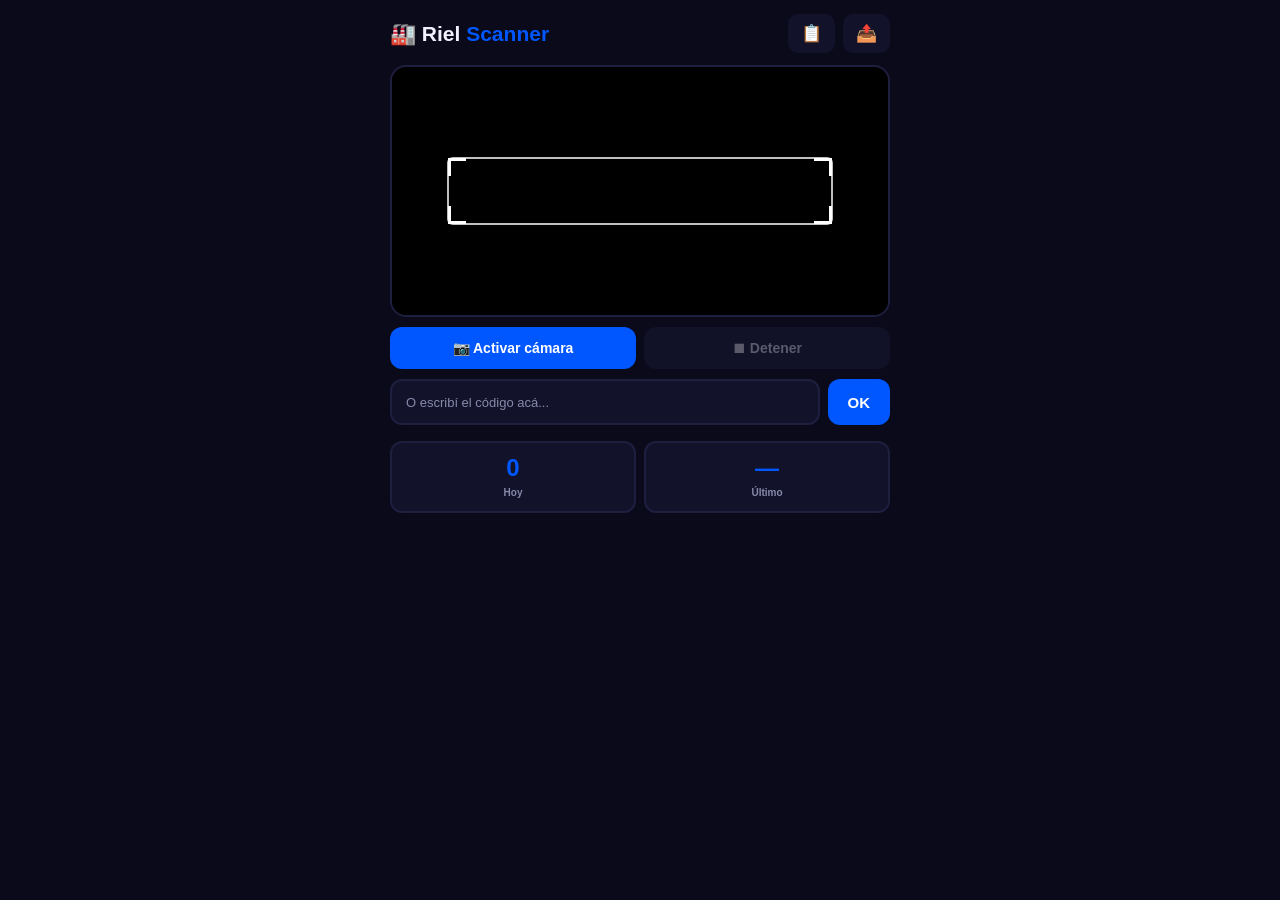
<file: index.html>
<!DOCTYPE html>
<html lang="es">
<head>
  <meta charset="UTF-8"/>
  <meta name="viewport" content="width=device-width, initial-scale=1.0, user-scalable=no"/>
  <title>Riel Scanner</title>
  <style>
    *{box-sizing:border-box;margin:0;padding:0;-webkit-tap-highlight-color:transparent}
    :root{--primary:#0057ff;--primary-dark:#003dc2;--success:#00c853;--danger:#ff1744;
          --warning:#ff9100;--bg:#0a0a1a;--surface:#12122a;--surface2:#1e1e3f;
          --text:#f0f0ff;--muted:#8888aa;--radius:16px}
    body{font-family:-apple-system,BlinkMacSystemFont,'Segoe UI',sans-serif;
         background:var(--bg);color:var(--text);min-height:100vh;
         display:flex;flex-direction:column;align-items:center;padding:14px 14px 60px}
    .header{width:100%;max-width:500px;display:flex;align-items:center;
            justify-content:space-between;margin-bottom:12px}
    .header h1{font-size:21px;font-weight:900}
    .header h1 span{color:var(--primary)}
    .hbtns{display:flex;gap:8px}
    .btn-ico{background:var(--surface);border:none;color:var(--text);
             padding:9px 13px;border-radius:10px;font-size:17px;cursor:pointer}
    /* CAMARA */
    .cam-wrap{width:100%;max-width:500px;position:relative;border-radius:var(--radius);
              overflow:hidden;background:#000;border:2px solid var(--surface2);
              margin-bottom:10px;transition:border-color .3s}
    .cam-wrap.flash{border-color:var(--success)!important}
    #video{width:100%;display:block;max-height:260px;object-fit:cover}
    .aim{position:absolute;inset:0;display:flex;align-items:center;
         justify-content:center;pointer-events:none}
    .aim-box{width:78%;height:68px;border:2px solid rgba(255,255,255,.75);border-radius:6px;
             box-shadow:0 0 0 2000px rgba(0,0,0,.32);position:relative}
    .c{position:absolute;width:18px;height:18px;border-color:#fff;border-style:solid}
    .c.tl{top:-1px;left:-1px;border-width:3px 0 0 3px}
    .c.tr{top:-1px;right:-1px;border-width:3px 3px 0 0}
    .c.bl{bottom:-1px;left:-1px;border-width:0 0 3px 3px}
    .c.br{bottom:-1px;right:-1px;border-width:0 3px 3px 0}
    .scan-line{position:absolute;left:11%;right:11%;height:2px;
               background:linear-gradient(90deg,transparent,var(--primary),transparent);
               animation:sweep 1.8s ease-in-out infinite;display:none}
    .scanning .scan-line{display:block}
    @keyframes sweep{0%,100%{top:18%}50%{top:80%}}
    .cam-btns{width:100%;max-width:500px;display:flex;gap:8px;margin-bottom:10px}
    .btn-cam{flex:1;padding:13px;border:none;border-radius:12px;
             font-size:14px;font-weight:700;cursor:pointer}
    .btn-start{background:var(--primary);color:#fff}
    .btn-start:disabled{background:#333355;cursor:not-allowed}
    .btn-stop{background:var(--surface2);color:var(--text)}
    .btn-stop:disabled{opacity:.35;cursor:not-allowed}
    /* MANUAL */
    .manual-wrap{width:100%;max-width:500px;display:flex;gap:8px;margin-bottom:16px}
    .manual-input{flex:1;background:var(--surface);border:2px solid var(--surface2);
                  border-radius:12px;color:var(--text);font-size:16px;font-weight:600;
                  padding:12px 14px;outline:none}
    .manual-input:focus{border-color:var(--primary)}
    .manual-input::placeholder{color:var(--muted);font-size:13px;font-weight:400}
    .btn-ok{background:var(--primary);color:#fff;border:none;border-radius:12px;
            padding:12px 20px;font-size:15px;font-weight:800;cursor:pointer}
    /* LOADING */
    .loading{width:100%;max-width:500px;display:flex;align-items:center;
             justify-content:center;gap:10px;padding:14px;color:var(--muted);font-size:14px}
    .loading.hidden{display:none}
    .spinner{width:20px;height:20px;border:3px solid var(--surface2);
             border-top-color:var(--primary);border-radius:50%;animation:spin .7s linear infinite}
    @keyframes spin{to{transform:rotate(360deg)}}
    /* RESULTADO */
    .result-card{width:100%;max-width:500px;border-radius:var(--radius);
                 padding:18px;border:2px solid var(--success);
                 background:rgba(0,200,83,.07);animation:slideIn .3s ease;margin-bottom:14px}
    .result-card.error  {border-color:var(--danger);background:rgba(255,23,68,.07)}
    .result-card.warning{border-color:var(--warning);background:rgba(255,145,0,.07)}
    .result-card.hidden{display:none}
    @keyframes slideIn{from{opacity:0;transform:translateY(-8px)}to{opacity:1;transform:none}}
    .result-top{display:flex;justify-content:space-between;align-items:flex-start;margin-bottom:5px}
    .res-cliente{font-size:21px;font-weight:900;line-height:1.2;flex:1}
    .res-badge{font-size:12px;font-weight:700;padding:4px 11px;border-radius:20px;
               background:var(--success);color:#000;white-space:nowrap;margin-left:8px;flex-shrink:0}
    .res-badge.error  {background:var(--danger);color:#fff}
    .res-badge.warning{background:var(--warning);color:#000}
    .res-meta{font-size:12px;color:var(--muted);margin-bottom:12px;line-height:1.8}
    .prod-label{font-size:11px;font-weight:700;text-transform:uppercase;
                letter-spacing:1px;color:var(--muted);margin-bottom:8px}
    /* CHECKLIST PRODUCTOS */
    .prod-list{list-style:none;display:flex;flex-direction:column;gap:6px}
    .prod-item{background:var(--surface2);border-radius:10px;padding:11px 13px;
               display:flex;align-items:center;gap:10px;transition:.2s;cursor:pointer}
    .prod-item.done{background:rgba(0,200,83,.12);border:1px solid rgba(0,200,83,.3)}
    .prod-item.done .prod-name{text-decoration:line-through;color:var(--muted)}
    .chk{width:22px;height:22px;border-radius:6px;border:2px solid var(--muted);
         display:flex;align-items:center;justify-content:center;flex-shrink:0;transition:.2s;font-size:14px}
    .prod-item.done .chk{background:var(--success);border-color:var(--success);color:#000}
    .prod-info{flex:1;min-width:0}
    .prod-name{font-size:14px;font-weight:600}
    .prod-cod{font-size:11px;color:var(--muted)}
    .prod-qty{background:var(--primary);color:#fff;border-radius:6px;
              padding:2px 9px;font-size:12px;font-weight:700;flex-shrink:0}
    .prod-item.done .prod-qty{background:var(--success);color:#000}
    .prog-pedido{margin-top:10px;display:flex;align-items:center;gap:8px}
    .prog-bar-wrap{flex:1;background:var(--surface2);border-radius:20px;height:6px;overflow:hidden}
    .prog-bar-fill{height:100%;background:var(--success);border-radius:20px;transition:width .4s}
    .prog-txt{font-size:12px;color:var(--muted);white-space:nowrap}
    .res-time{margin-top:8px;font-size:11px;color:var(--muted);text-align:right}
    /* STATS */
    .stats-bar{width:100%;max-width:500px;display:flex;gap:8px;margin-bottom:14px}
    .stat{flex:1;background:var(--surface);border-radius:12px;padding:11px;
          text-align:center;border:2px solid var(--surface2)}
    .stat-n{display:block;font-size:24px;font-weight:900;color:var(--primary)}
    .stat-l{font-size:10px;color:var(--muted);font-weight:600}
    /* HISTORIAL */
    .hist-wrap{width:100%;max-width:500px;display:none}
    .hist-wrap.open{display:block}
    .hist-hdr{display:flex;justify-content:space-between;align-items:center;margin-bottom:12px}
    .hist-hdr h2{font-size:16px;font-weight:800}
    .btn-cls{background:none;border:none;color:var(--muted);font-size:13px;cursor:pointer}
    .hist-list{display:flex;flex-direction:column;gap:8px}
    .hi{background:var(--surface);border-radius:var(--radius);
        padding:12px 14px;border-left:4px solid var(--primary)}
    .hi.hi-done{border-left-color:var(--success)}
    .hi-top{display:flex;justify-content:space-between;margin-bottom:3px}
    .hi-cli{font-weight:800;font-size:14px}
    .hi-t{font-size:11px;color:var(--muted)}
    .hi-m{font-size:12px;color:var(--muted);margin-top:2px}
    .empty{text-align:center;color:var(--muted);padding:36px 0}
    /* TOAST */
    .toast{position:fixed;bottom:22px;left:50%;transform:translateX(-50%);
           padding:11px 22px;border-radius:30px;font-weight:700;font-size:14px;
           z-index:9999;box-shadow:0 8px 32px rgba(0,0,0,.5);animation:tin .25s ease;white-space:nowrap}
    .toast.hidden{display:none}
    .toast.success{background:var(--success);color:#000}
    .toast.error  {background:var(--danger);color:#fff}
    .toast.warning{background:var(--warning);color:#000}
    @keyframes tin{from{opacity:0;transform:translateX(-50%) translateY(14px)}
                   to  {opacity:1;transform:translateX(-50%) translateY(0)}}
  </style>
</head>
<body>
<div class="header">
  <h1>🏭 Riel <span>Scanner</span></h1>
  <div class="hbtns">
    <button class="btn-ico" onclick="toggleHistory()" title="Historial">📋</button>
    <a href="/uploader.html" style="text-decoration:none">
      <button class="btn-ico" title="Subir Excel">📤</button>
    </a>
  </div>
</div>
<div class="cam-wrap" id="cam-wrap">
  <video id="video" playsinline muted autoplay></video>
  <div class="aim">
    <div class="aim-box">
      <div class="c tl"></div><div class="c tr"></div>
      <div class="c bl"></div><div class="c br"></div>
    </div>
  </div>
  <div class="scan-line" id="scan-line"></div>
</div>
<div class="cam-btns">
  <button class="btn-cam btn-start" id="btn-start" onclick="startCamera()">📷 Activar cámara</button>
  <button class="btn-cam btn-stop"  id="btn-stop"  onclick="stopCamera()" disabled>⏹ Detener</button>
</div>
<div class="manual-wrap">
  <input type="text" id="manual-input" class="manual-input"
         placeholder="O escribí el código acá..." autocomplete="off"/>
  <button class="btn-ok" onclick="manualScan()">OK</button>
</div>
<div class="loading hidden" id="loading"><div class="spinner"></div> Buscando...</div>
<div id="result-card" class="result-card hidden">
  <div class="result-top">
    <div class="res-cliente" id="res-cliente"></div>
    <div class="res-badge"   id="res-badge"></div>
  </div>
  <div class="res-meta" id="res-meta"></div>
  <div class="prod-label">Productos — tocá para marcar separado</div>
  <ul class="prod-list" id="res-products"></ul>
  <div class="prog-pedido">
    <div class="prog-bar-wrap"><div class="prog-bar-fill" id="prog-fill" style="width:0"></div></div>
    <span class="prog-txt" id="prog-txt">0/0</span>
  </div>
  <div class="res-time" id="res-time"></div>
</div>
<div class="stats-bar">
  <div class="stat"><span class="stat-n" id="stat-hoy">0</span><span class="stat-l">Hoy</span></div>
  <div class="stat"><span class="stat-n" id="stat-ult">—</span><span class="stat-l">Último</span></div>
</div>
<div class="hist-wrap" id="hist-wrap">
  <div class="hist-hdr">
    <h2>📋 Historial</h2>
    <button class="btn-cls" onclick="toggleHistory()">✕</button>
  </div>
  <div class="hist-list" id="hist-list"></div>
</div>
<div id="toast" class="toast hidden"></div>
<script>
const SUPA_URL = 'https://aylfgwyoxvplfegshewv.supabase.co';
const SUPA_KEY = 'eyJhbGciOiJIUzI1NiIsInR5cCI6IkpXVCJ9.eyJpc3MiOiJzdXBhYmFzZSIsInJlZiI6ImF5bGZnd3lveHZwbGZlZ3NoZXd2Iiwicm9sZSI6ImFub24iLCJpYXQiOjE3ODQ3NTQ0MzYsImV4cCI6MjEwMDMzMDQzNn0.MMjgt35jrLB4tdTGIFqTvbzqniyQ1C4EGghAiokipfA';
const SCAN_KEY = 'riel_v5';

// ── CÁMARA ─────────────────────────────────────────────
let stream=null,detecting=false,lastCode='',lastTs=0;
const DEB=2500;

async function startCamera(){
  document.getElementById('btn-start').disabled=true;
  document.getElementById('btn-stop').disabled=false;
  document.getElementById('cam-wrap').classList.add('scanning');
  try{
    stream=await navigator.mediaDevices.getUserMedia({
      video:{facingMode:'environment',width:{ideal:1280},height:{ideal:720}}
    });
    const v=document.getElementById('video');
    v.srcObject=stream; await v.play();
    detecting=true; detectLoop();
  }catch(e){ resetCam(); showToast('Sin acceso a la cámara','error'); }
}

async function detectLoop(){
  if(!detecting) return;
  const v=document.getElementById('video');
  if(!v.videoWidth){setTimeout(detectLoop,200);return}
  if('BarcodeDetector' in window){
    const bd=new BarcodeDetector({
      formats:['code_128','code_39','ean_13','ean_8','upc_a','upc_e','itf','codabar','code_93']
    });
    const loop=async()=>{
      if(!detecting) return;
      try{
        const codes=await bd.detect(v);
        if(codes.length){
          const valid=codes
            .map(c=>c.rawValue)
            .filter(c=>/^\d{10,}$/.test(c))
            .sort((a,b)=>b.length-a.length);
          if(valid.length){
            const code=valid[0];
            const now=Date.now();
            if(code!==lastCode||(now-lastTs)>DEB){
              lastCode=code;lastTs=now;
              flash();vibrate([60]);processScan(code);
            }
          }
        }
      }catch{}
      setTimeout(loop,150);
    };loop();
  } else {
    // Fallback ZXing
    const s=document.createElement('script');
    s.src='https://unpkg.com/@zxing/library@0.19.1/umd/index.min.js';
    s.onload=()=>{
      const hints=new Map();
      hints.set(ZXing.DecodeHintType.POSSIBLE_FORMATS,[
        ZXing.BarcodeFormat.CODE_128,ZXing.BarcodeFormat.EAN_13,
        ZXing.BarcodeFormat.EAN_8,ZXing.BarcodeFormat.CODE_39,ZXing.BarcodeFormat.UPC_A
      ]);
      const reader=new ZXing.MultiFormatReader();reader.setHints(hints);
      const canvas=document.createElement('canvas');const ctx=canvas.getContext('2d');
      const loop=()=>{
        if(!detecting) return;
        try{
          canvas.width=v.videoWidth;canvas.height=v.videoHeight;
          ctx.drawImage(v,0,0);
          const lum=new ZXing.HTMLCanvasElementLuminanceSource(canvas);
          const res=new ZXing.MultiFormatReader().decode(new ZXing.BinaryBitmap(new ZXing.HybridBinarizer(lum)));
          const code=res.getText();
          if(/^\d{10,}$/.test(code)){
            const now=Date.now();
            if(code!==lastCode||(now-lastTs)>DEB){lastCode=code;lastTs=now;flash();vibrate([60]);processScan(code);}
          }
        }catch{}
        setTimeout(loop,200);
      };loop();
    };document.head.appendChild(s);
  }
}

function flash(){const w=document.getElementById('cam-wrap');w.style.borderColor='var(--success)';setTimeout(()=>w.style.borderColor='var(--surface2)',700)}
function stopCamera(){detecting=false;if(stream){stream.getTracks().forEach(t=>t.stop());stream=null;}document.getElementById('video').srcObject=null;resetCam();}
function resetCam(){detecting=false;document.getElementById('btn-start').disabled=false;document.getElementById('btn-stop').disabled=true;document.getElementById('cam-wrap').classList.remove('scanning')}

document.addEventListener('DOMContentLoaded',()=>{
  document.getElementById('manual-input').addEventListener('keydown',e=>{if(e.key==='Enter'){e.preventDefault();manualScan()}});
  updateStats();
});
function manualScan(){const i=document.getElementById('manual-input');const c=i.value.trim();if(!c){showToast('Ingresá un código','error');return}i.value='';processScan(c);}

// ── ESCANEO ────────────────────────────────────────────
let currentPedidoIds=[];

async function processScan(code){
  setLoading(true);document.getElementById('result-card').classList.add('hidden');
  let pedido;
  try{pedido=await buscarPedido(code);}
  catch(e){setLoading(false);showResult({tipo:'error',cliente:code,badge:'❌ Sin conexión',meta:'',rows:[]});showToast('Error de red','error');return;}
  setLoading(false);
  if(!pedido){vibrate([200,100,200]);showResult({tipo:'error',cliente:code,badge:'❌ No encontrado',meta:'El código no está en la base de pedidos',rows:[]});showToast('No encontrado','error');return;}
  const dup=wasScannedToday(code);
  saveEscaneo(code,pedido);updateStats();
  currentPedidoIds=pedido.rows.map(r=>r.id);
  showResult({
    tipo:dup?'warning':'ok',
    cliente:pedido.cliente||pedido.nroFactura,
    badge:dup?'⚠️ Ya escaneado':'✅ Registrado',
    meta:[pedido.factura&&`Fact. ${pedido.factura}`,pedido.nroFactura&&`Nº ${pedido.nroFactura}`,
          pedido.ruta&&`Ruta ${pedido.ruta}`,pedido.zona&&`Zona ${pedido.zona}`].filter(Boolean).join(' · '),
    rows:pedido.rows,
  });
  dup?(vibrate([50,50,50]),showToast('⚠️ Ya escaneado','warning')):(vibrate([80]),showToast('✅ Registrado','success'));
}

// ── SUPABASE ───────────────────────────────────────────
async function buscarPedido(codigo){
  const intentos=[
    `pedidos?codigo_barras=eq.${enc(codigo)}&select=*&limit=1`,
    `pedidos?nro_factura=eq.${enc(codigo)}&select=*&limit=1`,
    `pedidos?cliente=eq.${enc(codigo)}&select=*&limit=1`,
    `pedidos?negocio=eq.${enc(codigo)}&select=*&limit=1`,
    `pedidos?ord_compra=eq.${enc(codigo)}&select=*&limit=1`,
  ];
  let fila=null;
  for(const q of intentos){const r=await supaGet(q);if(r&&r.length){fila=r[0];break;}}
  if(!fila) return null;
  const todo=await supaGet(`pedidos?nro_factura=eq.${enc(fila.nro_factura)}&select=*&order=id`);
  return buildPedido(todo.length?todo:[fila]);
}

function buildPedido(rows){
  if(!rows||!rows.length) return null;
  const b=rows[0];
  return{
    nroFactura:b.nro_factura,factura:b.factura,
    cliente:b.cliente||b.negocio||b.nro_factura,
    ruta:b.ruta_cliente||b.ruta,zona:b.zona,rows:rows
  };
}

async function supaGet(path){
  const r=await fetch(`${SUPA_URL}/rest/v1/${path}`,{headers:{'apikey':SUPA_KEY,'Authorization':`Bearer ${SUPA_KEY}`}});
  if(!r.ok) throw new Error(r.statusText);
  return r.json();
}

async function marcarSeparado(id,separado){
  await fetch(`${SUPA_URL}/rest/v1/pedidos?id=eq.${id}`,{
    method:'PATCH',
    headers:{'apikey':SUPA_KEY,'Authorization':`Bearer ${SUPA_KEY}`,'Content-Type':'application/json','Prefer':'return=minimal'},
    body:JSON.stringify({separado,separado_at:separado?new Date().toISOString():null})
  });
}

function enc(s){return encodeURIComponent(s)}

// ── UI ─────────────────────────────────────────────────
function setLoading(on){document.getElementById('loading').classList.toggle('hidden',!on)}

function showResult({tipo,cliente,badge,meta,rows}){
  const card=document.getElementById('result-card');
  card.className='result-card'+(tipo==='error'?' error':tipo==='warning'?' warning':'');
  document.getElementById('res-cliente').textContent=cliente;
  const b=document.getElementById('res-badge');
  b.textContent=badge;b.className='res-badge'+(tipo==='error'?' error':tipo==='warning'?' warning':'');
  document.getElementById('res-meta').textContent=meta;
  const list=document.getElementById('res-products');
  list.innerHTML='';
  if(!rows||!rows.length){
    list.innerHTML='<li style="color:var(--muted);padding:10px">Sin productos</li>';
  } else {
    rows.forEach(r=>{
      const li=document.createElement('li');
      li.className='prod-item'+(r.separado?' done':'');
      li.dataset.id=r.id;
      li.innerHTML=`<div class="chk">${r.separado?'✓':''}</div>
        <div class="prod-info">
          <div class="prod-name">${r.producto||'—'}</div>
          <div class="prod-cod">[${r.cod_producto||''}] ${r.codigo_barras||''}</div>
        </div>
        <span class="prod-qty">x${r.cantidad}</span>`;
      li.onclick=()=>toggleSeparado(li,r.id);
      list.appendChild(li);
    });
  }
  updateProgress(rows);
  document.getElementById('res-time').textContent=new Date().toLocaleTimeString('es-AR',{hour:'2-digit',minute:'2-digit',second:'2-digit'});
  card.classList.remove('hidden');
}

async function toggleSeparado(li,id){
  const done=!li.classList.contains('done');
  li.classList.toggle('done',done);
  li.querySelector('.chk').textContent=done?'✓':'';
  // Actualizar progreso visualmente de inmediato
  const allItems=document.querySelectorAll('.prod-item');
  const total=allItems.length;
  const doneCount=[...allItems].filter(i=>i.classList.contains('done')).length;
  updateProgressNums(doneCount,total);
  // Guardar en Supabase
  await marcarSeparado(id,done);
}

function updateProgress(rows){
  if(!rows||!rows.length) return;
  const total=rows.length;
  const done=rows.filter(r=>r.separado).length;
  updateProgressNums(done,total);
}

function updateProgressNums(done,total){
  const pct=total?Math.round(done/total*100):0;
  document.getElementById('prog-fill').style.width=pct+'%';
  document.getElementById('prog-txt').textContent=`${done}/${total} separados`;
}

// ── STORAGE LOCAL ──────────────────────────────────────
function loadE(){try{return JSON.parse(localStorage.getItem(SCAN_KEY)||'[]')}catch{return[]}}
function saveEscaneo(code,p){
  const arr=loadE();
  arr.unshift({id:Date.now(),code,nroFactura:p.nroFactura,factura:p.factura,
    cliente:p.cliente,ruta:p.ruta,zona:p.zona,
    productos:p.rows.map(r=>({nombre:r.producto,cantidad:r.cantidad,separado:r.separado})),
    timestamp:new Date().toISOString()});
  localStorage.setItem(SCAN_KEY,JSON.stringify(arr.slice(0,500)));
}
function wasScannedToday(code){return loadE().some(r=>r.code===code&&r.timestamp.startsWith(todayStr()))}
function updateStats(){
  const hoy=loadE().filter(r=>r.timestamp.startsWith(todayStr()));
  document.getElementById('stat-hoy').textContent=hoy.length;
  document.getElementById('stat-ult').textContent=hoy.length?(hoy[0].cliente||'—').substring(0,12):'—';
}

// ── HISTORIAL ──────────────────────────────────────────
function toggleHistory(){const w=document.getElementById('hist-wrap');if(w.classList.toggle('open'))renderHistory()}
function renderHistory(){
  const data=loadE().filter(r=>r.timestamp.startsWith(todayStr()));
  const list=document.getElementById('hist-list');
  if(!data.length){list.innerHTML='<div class="empty">📭 Sin escaneos hoy</div>';return}
  list.innerHTML=data.map(r=>{
    const total=r.productos?.length||0;
    const done=r.productos?.filter(p=>p.separado).length||0;
    return`<div class="hi${done===total&&total?' hi-done':''}">
      <div class="hi-top"><span class="hi-cli">${r.cliente||r.nroFactura}</span><span class="hi-t">${fmtTime(r.timestamp)}</span></div>
      <div class="hi-m">Nº ${r.nroFactura||''} · ${r.ruta||''}</div>
      <div class="hi-m">${done}/${total} productos separados</div>
    </div>`;}).join('');
}

// ── UTILS ──────────────────────────────────────────────
function todayStr(){return new Date().toISOString().slice(0,10)}
function fmtTime(iso){return new Date(iso).toLocaleString('es-AR',{day:'2-digit',month:'2-digit',hour:'2-digit',minute:'2-digit'})}
function vibrate(p){try{navigator.vibrate&&navigator.vibrate(p)}catch{}}
let _tt;
function showToast(msg,type='success'){
  const t=document.getElementById('toast');t.textContent=msg;t.className=`toast ${type}`;
  clearTimeout(_tt);_tt=setTimeout(()=>t.classList.add('hidden'),2800);
}
</script>
</body>
</html>
</file>
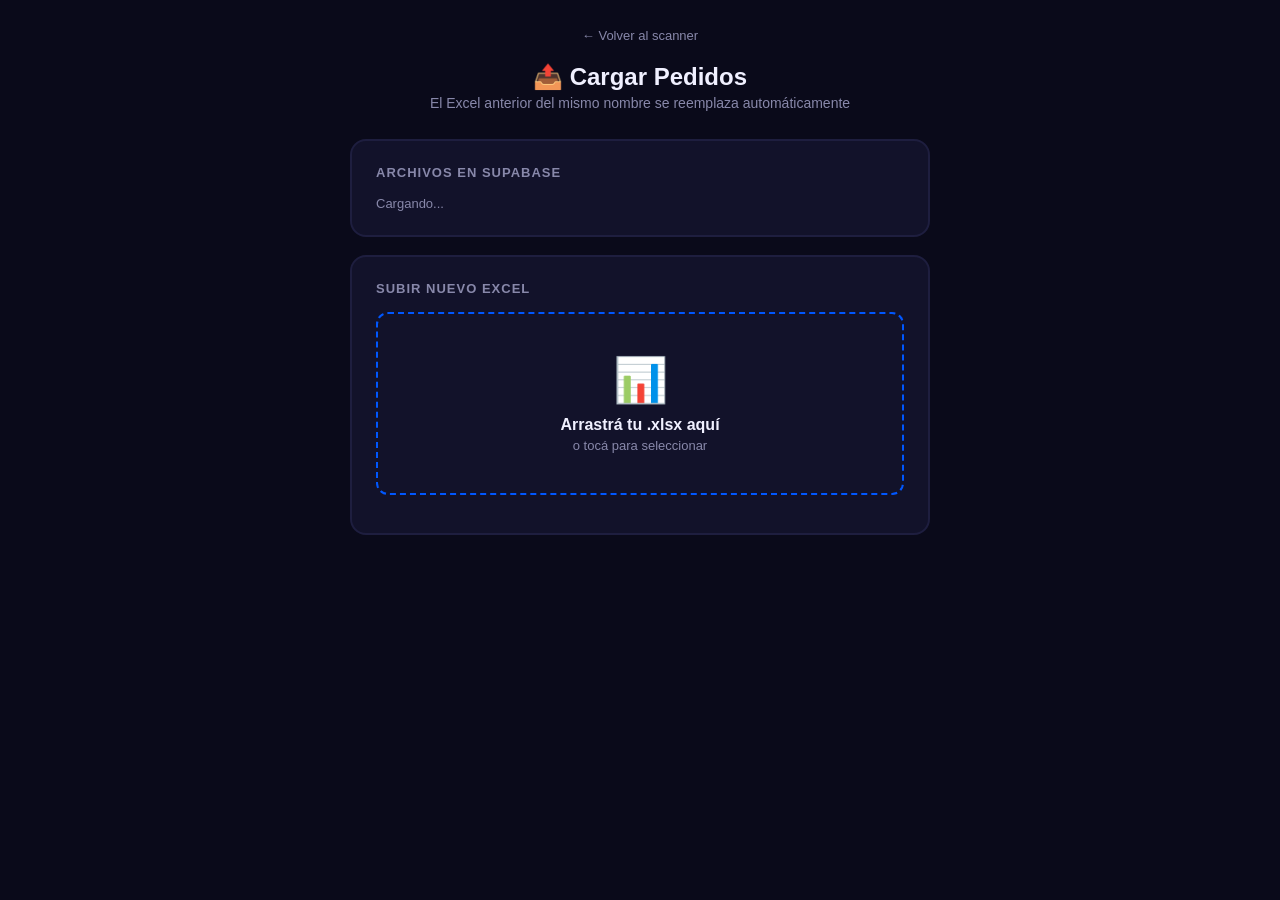
<file: uploader.html>
<!DOCTYPE html>
<html lang="es">
<head>
  <meta charset="UTF-8"/>
  <meta name="viewport" content="width=device-width, initial-scale=1.0"/>
  <title>Cargar Pedidos</title>
  <script src="https://cdn.sheetjs.com/xlsx-0.20.3/package/dist/xlsx.full.min.js"></script>
  <style>
    *{box-sizing:border-box;margin:0;padding:0}
    body{font-family:-apple-system,BlinkMacSystemFont,'Segoe UI',sans-serif;
         background:#0a0a1a;color:#f0f0ff;min-height:100vh;
         display:flex;flex-direction:column;align-items:center;padding:28px 16px}
    h1{font-size:24px;font-weight:900;margin-bottom:4px}
    .sub{color:#8888aa;margin-bottom:28px;font-size:14px}
    .card{background:#12122a;border:2px solid #1e1e3f;border-radius:16px;
          padding:24px;width:100%;max-width:580px;margin-bottom:18px}
    .card h2{font-size:13px;font-weight:700;text-transform:uppercase;
             letter-spacing:1px;color:#8888aa;margin-bottom:16px}
    .drop{border:2px dashed #0057ff;border-radius:12px;padding:40px 16px;
          text-align:center;cursor:pointer;transition:.2s;margin-bottom:14px}
    .drop:hover,.drop.drag{background:rgba(0,87,255,.07)}
    .drop .ico{font-size:44px;margin-bottom:10px}
    .drop strong{display:block;font-size:16px;margin-bottom:4px}
    .drop p{color:#8888aa;font-size:13px}
    input[type=file]{display:none}
    .btn{width:100%;background:#0057ff;color:#fff;border:none;border-radius:12px;
         padding:15px;font-size:16px;font-weight:800;cursor:pointer;transition:.15s}
    .btn:disabled{background:#333355;cursor:not-allowed}
    .btn:hover:not(:disabled){background:#003dc2}
    .btn-red{background:#ff1744}
    .btn-red:hover:not(:disabled){background:#c4001a}
    .warn-box{background:rgba(255,145,0,.1);border:1px solid #ff9100;border-radius:10px;
              padding:14px 16px;font-size:13px;color:#ff9100;margin-bottom:14px;display:none}
    .map-grid{display:grid;grid-template-columns:1fr 1fr;gap:8px;margin-bottom:14px}
    .map-row{display:flex;align-items:center;gap:6px}
    .map-row label{color:#8888aa;font-size:11px;width:140px;flex-shrink:0}
    .map-row select{flex:1;background:#1e1e3f;border:1px solid #333;border-radius:8px;
                    color:#f0f0ff;padding:6px 8px;font-size:12px}
    .preview{overflow-x:auto;margin-bottom:12px}
    table{border-collapse:collapse;width:100%;font-size:11px}
    th{background:#1e1e3f;padding:7px 9px;text-align:left;color:#8888aa;white-space:nowrap}
    td{padding:6px 9px;border-bottom:1px solid #1e1e3f;white-space:nowrap}
    .prog-wrap{background:#1e1e3f;border-radius:8px;height:10px;margin:10px 0;overflow:hidden}
    .prog-bar{height:100%;background:#0057ff;border-radius:8px;transition:width .3s;width:0}
    .stats{display:grid;grid-template-columns:repeat(3,1fr);gap:10px;margin:12px 0}
    .stat{background:#1e1e3f;border-radius:10px;padding:14px;text-align:center}
    .stat-n{font-size:26px;font-weight:900;color:#0057ff;display:block}
    .stat-l{font-size:11px;color:#8888aa}
    .log{background:#000814;border-radius:10px;padding:12px;font-family:monospace;
         font-size:12px;max-height:200px;overflow-y:auto;margin-top:10px;line-height:1.7}
    .ok{color:#00c853}.err{color:#ff1744}.info{color:#8888aa}.warn{color:#ff9100}
    .archivos-list{display:flex;flex-direction:column;gap:8px}
    .arch-item{background:#1e1e3f;border-radius:10px;padding:12px 14px;
               display:flex;justify-content:space-between;align-items:center;font-size:13px}
    .arch-name{font-weight:700}
    .arch-meta{color:#8888aa;font-size:12px}
    .btn-del{background:#ff1744;color:#fff;border:none;border-radius:8px;
             padding:6px 12px;font-size:12px;cursor:pointer;font-weight:700}
    .back{color:#8888aa;font-size:13px;text-decoration:none;margin-bottom:20px;display:inline-block}
  </style>
</head>
<body>
  <a href="/" class="back">← Volver al scanner</a>
  <h1>📤 Cargar Pedidos</h1>
  <p class="sub">El Excel anterior del mismo nombre se reemplaza automáticamente</p>

  <!-- Archivos cargados -->
  <div class="card" id="card-archivos">
    <h2>Archivos en Supabase</h2>
    <div class="archivos-list" id="archivos-list">
      <p style="color:#8888aa;font-size:13px">Cargando...</p>
    </div>
  </div>

  <!-- Subir archivo -->
  <div class="card">
    <h2>Subir nuevo Excel</h2>
    <div class="drop" id="drop" onclick="document.getElementById('fi').click()">
      <div class="ico">📊</div>
      <strong>Arrastrá tu .xlsx aquí</strong>
      <p>o tocá para seleccionar</p>
    </div>
    <input type="file" id="fi" accept=".xlsx,.xls,.csv"/>
    <div class="warn-box" id="warn-box"></div>
  </div>

  <!-- Mapeo -->
  <div class="card" id="card-map" style="display:none">
    <h2>Mapear columnas <span id="badge-filas" style="background:#0057ff;color:#fff;padding:2px 10px;border-radius:20px;font-size:11px;margin-left:6px"></span></h2>
    <div class="map-grid" id="map-grid"></div>
    <div class="preview" id="preview"></div>
  </div>

  <!-- Upload -->
  <div class="card" id="card-upload" style="display:none">
    <h2>Subir a Supabase</h2>
    <div style="display:flex;gap:10px;margin-bottom:10px">
      <button class="btn" id="btn-up" onclick="uploadData()">⬆️ Subir pedidos</button>
    </div>
    <div class="prog-wrap"><div class="prog-bar" id="prog"></div></div>
    <div class="stats">
      <div class="stat"><span class="stat-n" id="s-t">0</span><span class="stat-l">Total</span></div>
      <div class="stat"><span class="stat-n" id="s-ok">0</span><span class="stat-l">Subidas</span></div>
      <div class="stat"><span class="stat-n" id="s-e">0</span><span class="stat-l">Errores</span></div>
    </div>
    <div class="log" id="log"></div>
  </div>

<script>
const SUPA = 'https://aylfgwyoxvplfegshewv.supabase.co';
const KEY  = 'eyJhbGciOiJIUzI1NiIsInR5cCI6IkpXVCJ9.eyJpc3MiOiJzdXBhYmFzZSIsInJlZiI6ImF5bGZnd3lveHZwbGZlZ3NoZXd2Iiwicm9sZSI6ImFub24iLCJpYXQiOjE3ODQ3NTQ0MzYsImV4cCI6MjEwMDMzMDQzNn0.MMjgt35jrLB4tdTGIFqTvbzqniyQ1C4EGghAiokipfA';
const BATCH = 200;

const FIELDS = {
  factura:       'Factura',
  nro_factura:   '⭐ Nº Factura (col. "Cliente")',
  cliente:       '⭐ Nombre cliente (col. "Negocio")',
  ruta:          'Ruta',
  ubicacion:     'Ubicación',
  zona:          'Zona',
  negocio:       'Negocio',
  codigo_barras: '⭐ Código de barras (col. "barras")',
  cod_producto:  'Código producto',
  producto:      '⭐ Producto',
  cantidad:      '⭐ Cantidad',
  planilla:      'Planilla',
  ord_compra:    'Ord. Compra',
  ord_planilla:  'Ord. Planilla',
  ruta_cliente:  'Ruta Cliente',
};

const AUTO_MAP = {
  factura:       ['factura'],
  nro_factura:   ['cliente'],
  cliente:       ['negocio'],
  ruta:          ['ruta'],
  ubicacion:     ['ubicacion','ubicación'],
  zona:          ['zona'],
  negocio:       ['negocio'],
  codigo_barras: ['barras','codigo','código','ean','barcode'],
  cod_producto:  ['código','codigo'],
  producto:      ['producto'],
  cantidad:      ['cantidad','qty','cant'],
  planilla:      ['planilla'],
  ord_compra:    ['ord.compra','ord compra','orden compra'],
  ord_planilla:  ['ord. planilla','ord planilla'],
  ruta_cliente:  ['ruta cliente','rutacliente'],
};

let excelRows = [], excelHeaders = [], mapping = {}, fileName = '';

// ── DRAG & DROP ─────────────────────────────────────────
const drop = document.getElementById('drop');
const fi   = document.getElementById('fi');
drop.addEventListener('dragover', e=>{e.preventDefault();drop.classList.add('drag')});
drop.addEventListener('dragleave',()=>drop.classList.remove('drag'));
drop.addEventListener('drop',e=>{e.preventDefault();drop.classList.remove('drag');handleFile(e.dataTransfer.files[0])});
fi.addEventListener('change',e=>handleFile(e.target.files[0]));

function handleFile(file) {
  if (!file) return;
  fileName = file.name;
  const reader = new FileReader();
  reader.onload = e => {
    const wb   = XLSX.read(e.target.result,{type:'array'});
    const ws   = wb.Sheets[wb.SheetNames[0]];
    const data = XLSX.utils.sheet_to_json(ws,{defval:''});
    if (!data.length){alert('Archivo vacío');return}
    excelRows   = data;
    excelHeaders = Object.keys(data[0]);
    drop.innerHTML = `<div class="ico">✅</div><strong>${file.name}</strong><p>${data.length} filas leídas</p>`;
    // Advertir si ya existe ese archivo
    checkArchivoExistente(fileName);
    buildMapping();
    document.getElementById('card-map').style.display    = 'block';
    document.getElementById('card-upload').style.display = 'block';
    document.getElementById('badge-filas').textContent   = data.length + ' filas';
    document.getElementById('s-t').textContent           = data.length;
  };
  reader.readAsArrayBuffer(file);
}

async function checkArchivoExistente(nombre) {
  const r = await supaFetch(`pedidos?archivo=eq.${enc(nombre)}&select=id&limit=1`,'GET');
  const wb = document.getElementById('warn-box');
  if (r && r.length) {
    wb.style.display = 'block';
    wb.textContent = `⚠️ Ya existe "${nombre}" en Supabase. Al subir, los datos anteriores se reemplazarán automáticamente.`;
  } else {
    wb.style.display = 'none';
  }
}

// ── MAPEO ───────────────────────────────────────────────
function normalize(s){return String(s).toLowerCase().replace(/[^a-z0-9]/g,'')}
function autoDetect(field){
  for(const h of excelHeaders){
    const hn=normalize(h);
    for(const c of (AUTO_MAP[field]||[])){
      if(hn.includes(normalize(c))) return h;
    }
  }
  return '';
}
function buildMapping(){
  const grid=document.getElementById('map-grid');
  grid.innerHTML='';
  mapping={};
  const opts=['', ...excelHeaders].map(h=>`<option value="${h}">${h||'-- ignorar --'}</option>`).join('');
  Object.entries(FIELDS).forEach(([field,label])=>{
    const det=autoDetect(field);
    mapping[field]=det;
    const row=document.createElement('div');
    row.className='map-row';
    row.innerHTML=`<label>${label}</label>
      <select id="mp-${field}" onchange="mapping['${field}']=this.value">${opts}</select>`;
    grid.appendChild(row);
    setTimeout(()=>{const s=document.getElementById(`mp-${field}`);if(s)s.value=det},0);
  });
  // preview
  const cols=excelHeaders.slice(0,8);
  const rows=excelRows.slice(0,3);
  document.getElementById('preview').innerHTML=`
    <p style="color:#8888aa;font-size:11px;margin:10px 0 6px">Vista previa:</p>
    <table><tr>${cols.map(c=>`<th>${c}</th>`).join('')}</tr>
    ${rows.map(r=>`<tr>${cols.map(c=>`<td>${r[c]??''}</td>`).join('')}</tr>`).join('')}
    </table>`;
}

// ── UPLOAD ──────────────────────────────────────────────
let okCnt=0, errCnt=0;
async function uploadData(){
  const btn=document.getElementById('btn-up');
  btn.disabled=true; okCnt=0; errCnt=0;
  document.getElementById('log').innerHTML='';

  // 1. Borrar filas anteriores del mismo archivo
  log('info',`Borrando datos anteriores de "${fileName}"...`);
  await supaFetch(`pedidos?archivo=eq.${enc(fileName)}`,'DELETE');
  log('ok','Datos anteriores eliminados ✓');

  // 2. Construir filas
  const rows = excelRows.map(r=>buildRow(r));
  log('info',`Subiendo ${rows.length} filas en lotes de ${BATCH}...`);

  for(let i=0;i<rows.length;i+=BATCH){
    const batch=rows.slice(i,i+BATCH);
    const lote=Math.floor(i/BATCH)+1;
    const err=await supaInsert(batch);
    if(err){ errCnt+=batch.length; log('err',`Lote ${lote} ERROR: ${err.message||JSON.stringify(err)}`); }
    else   { okCnt+=batch.length;  log('ok', `Lote ${lote}: ${batch.length} filas ✓`); }
    const pct=Math.min(Math.round(((i+BATCH)/rows.length)*100),100);
    document.getElementById('prog').style.width=pct+'%';
    document.getElementById('s-ok').textContent=okCnt;
    document.getElementById('s-e').textContent=errCnt;
    document.getElementById('log').scrollTop=9999;
    await sleep(60);
  }
  log(errCnt===0?'ok':'err',`✅ Listo. ${okCnt} filas subidas, ${errCnt} errores.`);
  btn.disabled=false;
  loadArchivos();
}

function buildRow(r){
  const row={archivo: fileName};
  Object.keys(FIELDS).forEach(field=>{
    const col=mapping[field];
    if(!col) return;
    let val=r[col]??'';
    if(field==='cantidad'){
      val=parseInt(val)||0;
    } else {
      val=String(val).trim();
      // Convertir notación científica: 7.702E+12 → 7702001044450
      if(/^[\d.]+[eE][+\-]?\d+$/.test(val.replace(',','.'))){
        val=String(Math.round(Number(val.replace(',','.'))));
      }
      val=val.replace(/,/g,'');
    }
    row[field]=val;
  });
  return row;
}

// ── ARCHIVOS ────────────────────────────────────────────
async function loadArchivos(){
  const r=await supaFetch('pedidos?select=archivo&limit=10000','GET');
  if(!r){document.getElementById('archivos-list').innerHTML='<p style="color:#ff1744">Error cargando</p>';return}
  const conteo={};
  r.forEach(({archivo})=>{ if(archivo) conteo[archivo]=(conteo[archivo]||0)+1; });
  const list=document.getElementById('archivos-list');
  if(!Object.keys(conteo).length){
    list.innerHTML='<p style="color:#8888aa;font-size:13px">No hay archivos cargados aún.</p>';return;
  }
  list.innerHTML=Object.entries(conteo).map(([name,cnt])=>`
    <div class="arch-item">
      <div><div class="arch-name">📄 ${name}</div>
           <div class="arch-meta">${cnt} filas</div></div>
      <button class="btn-del" onclick="borrarArchivo('${name.replace(/'/g,"\\'")}')">🗑️ Borrar</button>
    </div>`).join('');
}

async function borrarArchivo(nombre){
  if(!confirm(`¿Borrar todos los pedidos de "${nombre}"?`)) return;
  await supaFetch(`pedidos?archivo=eq.${enc(nombre)}`,'DELETE');
  log('ok',`"${nombre}" borrado ✓`);
  loadArchivos();
}

// ── UTILS ───────────────────────────────────────────────
async function supaFetch(path,method='GET',body=null){
  const opts={method,headers:{'apikey':KEY,'Authorization':`Bearer ${KEY}`,'Content-Type':'application/json'}};
  if(body) opts.body=JSON.stringify(body);
  const r=await fetch(`${SUPA}/rest/v1/${path}`,opts);
  if(method==='GET') return r.json();
  return r.ok?null:r.json().catch(()=>({message:r.statusText}));
}
async function supaInsert(rows){
  const r=await fetch(`${SUPA}/rest/v1/pedidos`,{
    method:'POST',
    headers:{'apikey':KEY,'Authorization':`Bearer ${KEY}`,'Content-Type':'application/json','Prefer':'return=minimal'},
    body:JSON.stringify(rows)
  });
  return r.ok?null:await r.json().catch(()=>({message:r.statusText}));
}
function enc(s){return encodeURIComponent(s)}
function sleep(ms){return new Promise(r=>setTimeout(r,ms))}
function log(type,msg){
  const el=document.getElementById('log');
  el.innerHTML+=`<div class="${type}">[${new Date().toLocaleTimeString('es-AR')}] ${msg}</div>`;
  el.scrollTop=9999;
}

// Init
loadArchivos();
</script>
</body>
</html>
</file>
